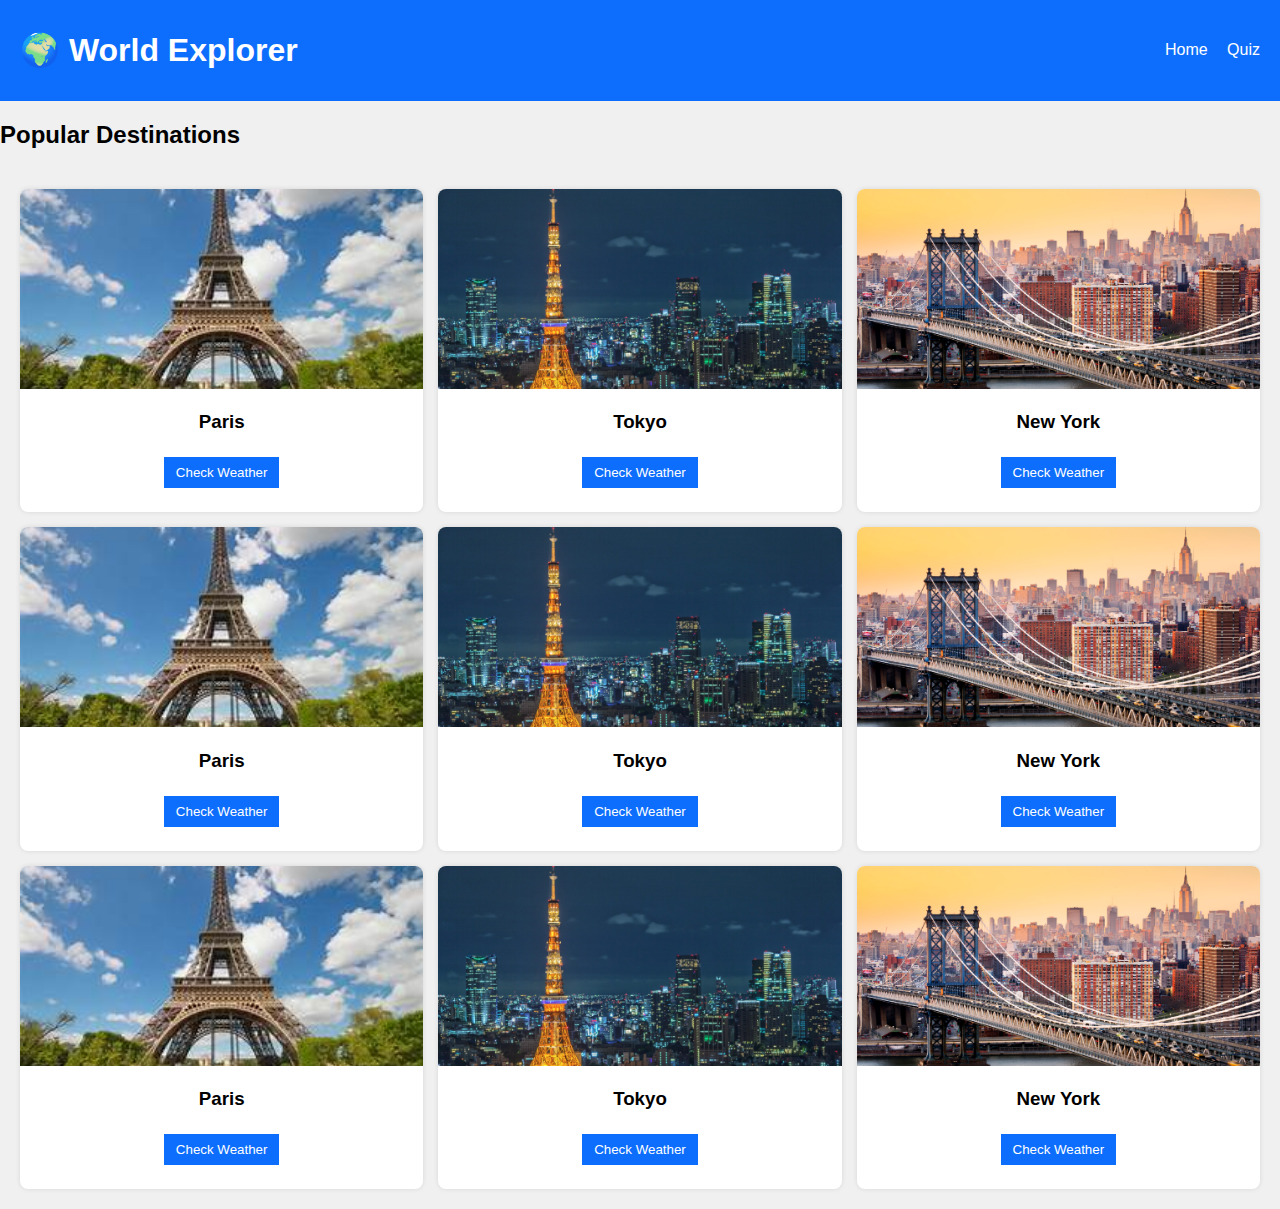
<file: index.html>
<!DOCTYPE html>
<html lang="en">
<head>
  <meta charset="UTF-8" />
  <meta name="viewport" content="width=device-width, initial-scale=1.0"/>
  <title>World Explorer</title>
  <link rel="stylesheet" href="style.css" />
</head>
<body>
  <header>
    <h1>🌍 World Explorer</h1>
    <nav>
      <a href="index.html">Home</a>
      <a href="quiz.html">Quiz</a>
    </nav>
  </header>

  <section class="destinations">
    <h2>Popular Destinations</h2>
    <div class="card-grid">
      <div class="card" data-city="Paris">
        <img src="paris.jpg" alt="Paris"/>
        <h3>Paris</h3>
        <button class="weather-btn">Check Weather</button>
        <p class="weather-info"></p>
      </div>
      <div class="card" data-city="Tokyo">
        <img src="tokyo.jpg" alt="Tokyo"/>
        <h3>Tokyo</h3>
        <button class="weather-btn">Check Weather</button>
        <p class="weather-info"></p>
      </div>
      <div class="card" data-city="New York">
        <img src="newyork.jpg" alt="New York"/>
        <h3>New York</h3>
        <button class="weather-btn">Check Weather</button>
        <p class="weather-info"></p>
      </div>
      <div class="card" data-city="Paris">
        <img src="paris.jpg" alt="Paris"/>
        <h3>Paris</h3>
        <button class="weather-btn">Check Weather</button>
        <p class="weather-info"></p>
      </div>
      <div class="card" data-city="Tokyo">
        <img src="tokyo.jpg" alt="Tokyo"/>
        <h3>Tokyo</h3>
        <button class="weather-btn">Check Weather</button>
        <p class="weather-info"></p>
      </div>
      <div class="card" data-city="New York">
        <img src="newyork.jpg" alt="New York"/>
        <h3>New York</h3>
        <button class="weather-btn">Check Weather</button>
        <p class="weather-info"></p>
      </div>
      <div class="card" data-city="Paris">
        <img src="paris.jpg" alt="Paris"/>
        <h3>Paris</h3>
        <button class="weather-btn">Check Weather</button>
        <p class="weather-info"></p>
      </div>
      <div class="card" data-city="Tokyo">
        <img src="tokyo.jpg" alt="Tokyo"/>
        <h3>Tokyo</h3>
        <button class="weather-btn">Check Weather</button>
        <p class="weather-info"></p>
      </div>
      <div class="card" data-city="New York">
        <img src="newyork.jpg" alt="New York"/>
        <h3>New York</h3>
        <button class="weather-btn">Check Weather</button>
        <p class="weather-info"></p>
      </div>
    </div>
  </section>

  <script src="script.js"></script>
</body>
</html>
</file>
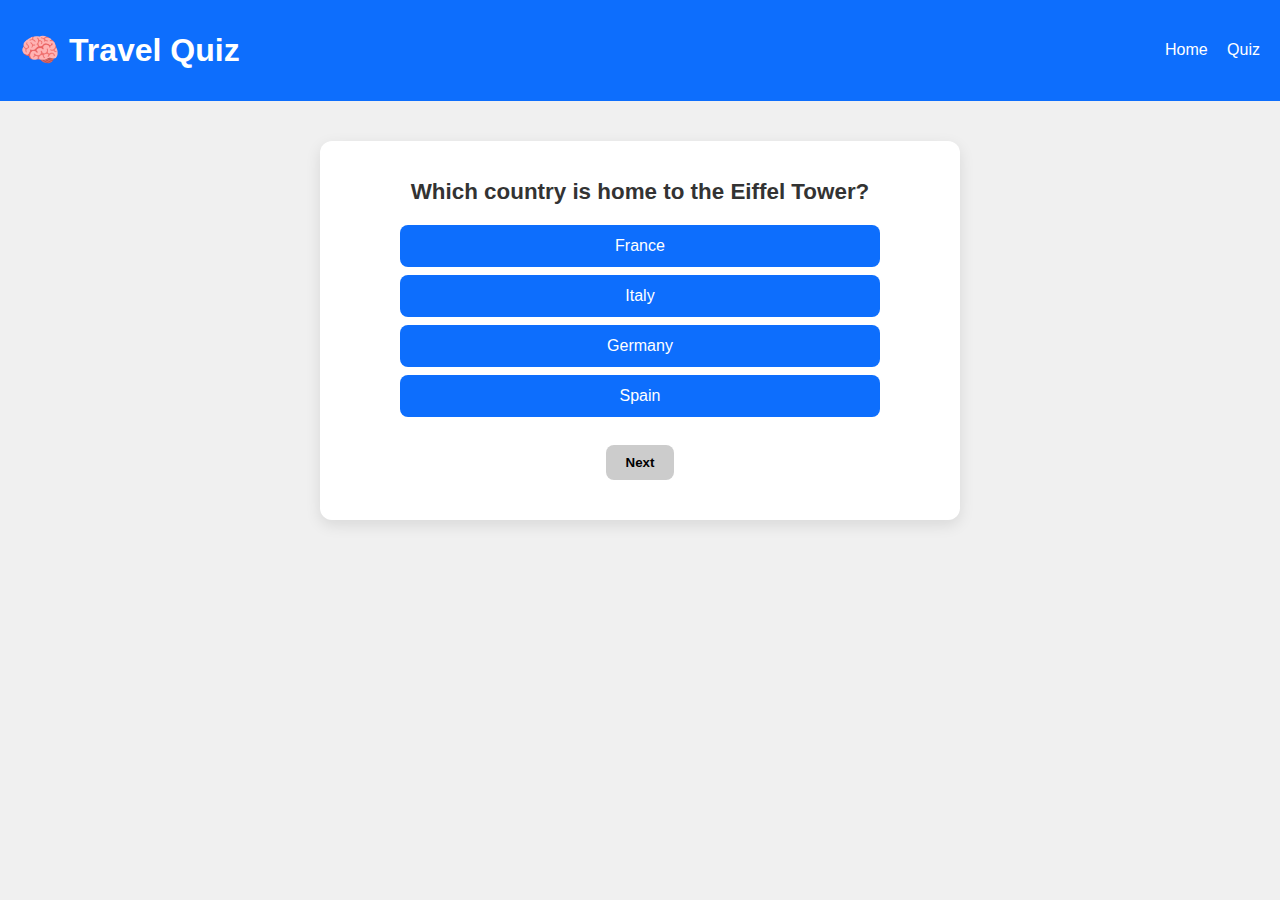
<file: quiz.html>
<!DOCTYPE html>
<html lang="en">
<head>
  <meta charset="UTF-8" />
  <meta name="viewport" content="width=device-width, initial-scale=1.0"/>
  <title>Travel Quiz</title>
  <link rel="stylesheet" href="style.css" />
</head>
<body>
  <header>
    <h1>🧠 Travel Quiz</h1>
    <nav>
      <a href="index.html">Home</a>
      <a href="quiz.html">Quiz</a>
    </nav>
  </header>

  <section class="quiz-container">
    <h2 id="question"></h2>
    <div id="options"></div>
    <button id="next-btn">Next</button>
    <p id="score"></p>
  </section>

  <script src="quiz.js"></script>
</body>
</html>
</file>
<file: style.css>
body {
  font-family: Arial, sans-serif;
  margin: 0;
  background: #f0f0f0;
}

header {
  background: #0d6efd;
  color: white;
  padding: 10px 20px;
  display: flex;
  justify-content: space-between;
  align-items: center;
}

nav a {
  color: white;
  margin-left: 15px;
  text-decoration: none;
}

.card-grid {
  display: grid;
  grid-template-columns: repeat(3, 1fr);
  gap: 15px;
  padding: 20px;
}

.card {
  background: white;
  border-radius: 8px;
  overflow: hidden;
  box-shadow: 0 0 5px rgba(0,0,0,0.1);
  text-align: center;
  padding-bottom: 10px;
}

.card img {
  width: 100%;
  height: 200px;
  object-fit: cover;
}

.weather-btn {
  background: #0d6efd;
  color: white;
  border: none;
  padding: 8px 12px;
  cursor: pointer;
  margin-top: 5px;
}

.weather-info {
  font-size: 14px;
  margin-top: 5px;
}

/* Quiz Styling */
.quiz-container {
  padding: 20px;
  text-align: center;
}

#options button {
  display: block;
  margin: 5px auto;
  padding: 10px 15px;
  background: #0d6efd;
  color: white;
  border: none;
  cursor: pointer;
}

/* Responsive Design */
@media (max-width: 768px) {
  .card-grid {
    grid-template-columns: repeat(2, 1fr);
  }
}

@media (max-width: 480px) {
  .card-grid {
    grid-template-columns: 1fr;
  }
}
/* ===== Quiz Styling Enhancements ===== */
.quiz-container {
  max-width: 600px;
  margin: 40px auto;
  padding: 20px;
  background: white;
  border-radius: 12px;
  box-shadow: 0 5px 15px rgba(0,0,0,0.1);
  text-align: center;
}

.quiz-container h2 {
  margin-bottom: 20px;
  font-size: 1.4rem;
  color: #333;
}

#options button {
  display: block;
  width: 80%;
  margin: 8px auto;
  padding: 12px 15px;
  background: #0d6efd;
  color: white;
  border: none;
  border-radius: 8px;
  cursor: pointer;
  font-size: 1rem;
  transition: all 0.3s ease;
}

#options button:hover {
  background: #0b5ed7;
  transform: scale(1.02);
}

#options button.correct {
  background-color: #198754; /* Green for correct */
}

#options button.wrong {
  background-color: #dc3545; /* Red for wrong */
}

#next-btn {
  margin-top: 20px;
  padding: 10px 20px;
  background: #ffc107;
  color: black;
  border: none;
  border-radius: 8px;
  cursor: pointer;
  font-weight: bold;
  transition: all 0.3s ease;
}

#next-btn:disabled {
  background: #ccc;
  cursor: not-allowed;
}

#score {
  font-weight: bold;
  margin-top: 20px;
  font-size: 1.2rem;
}
</file>
